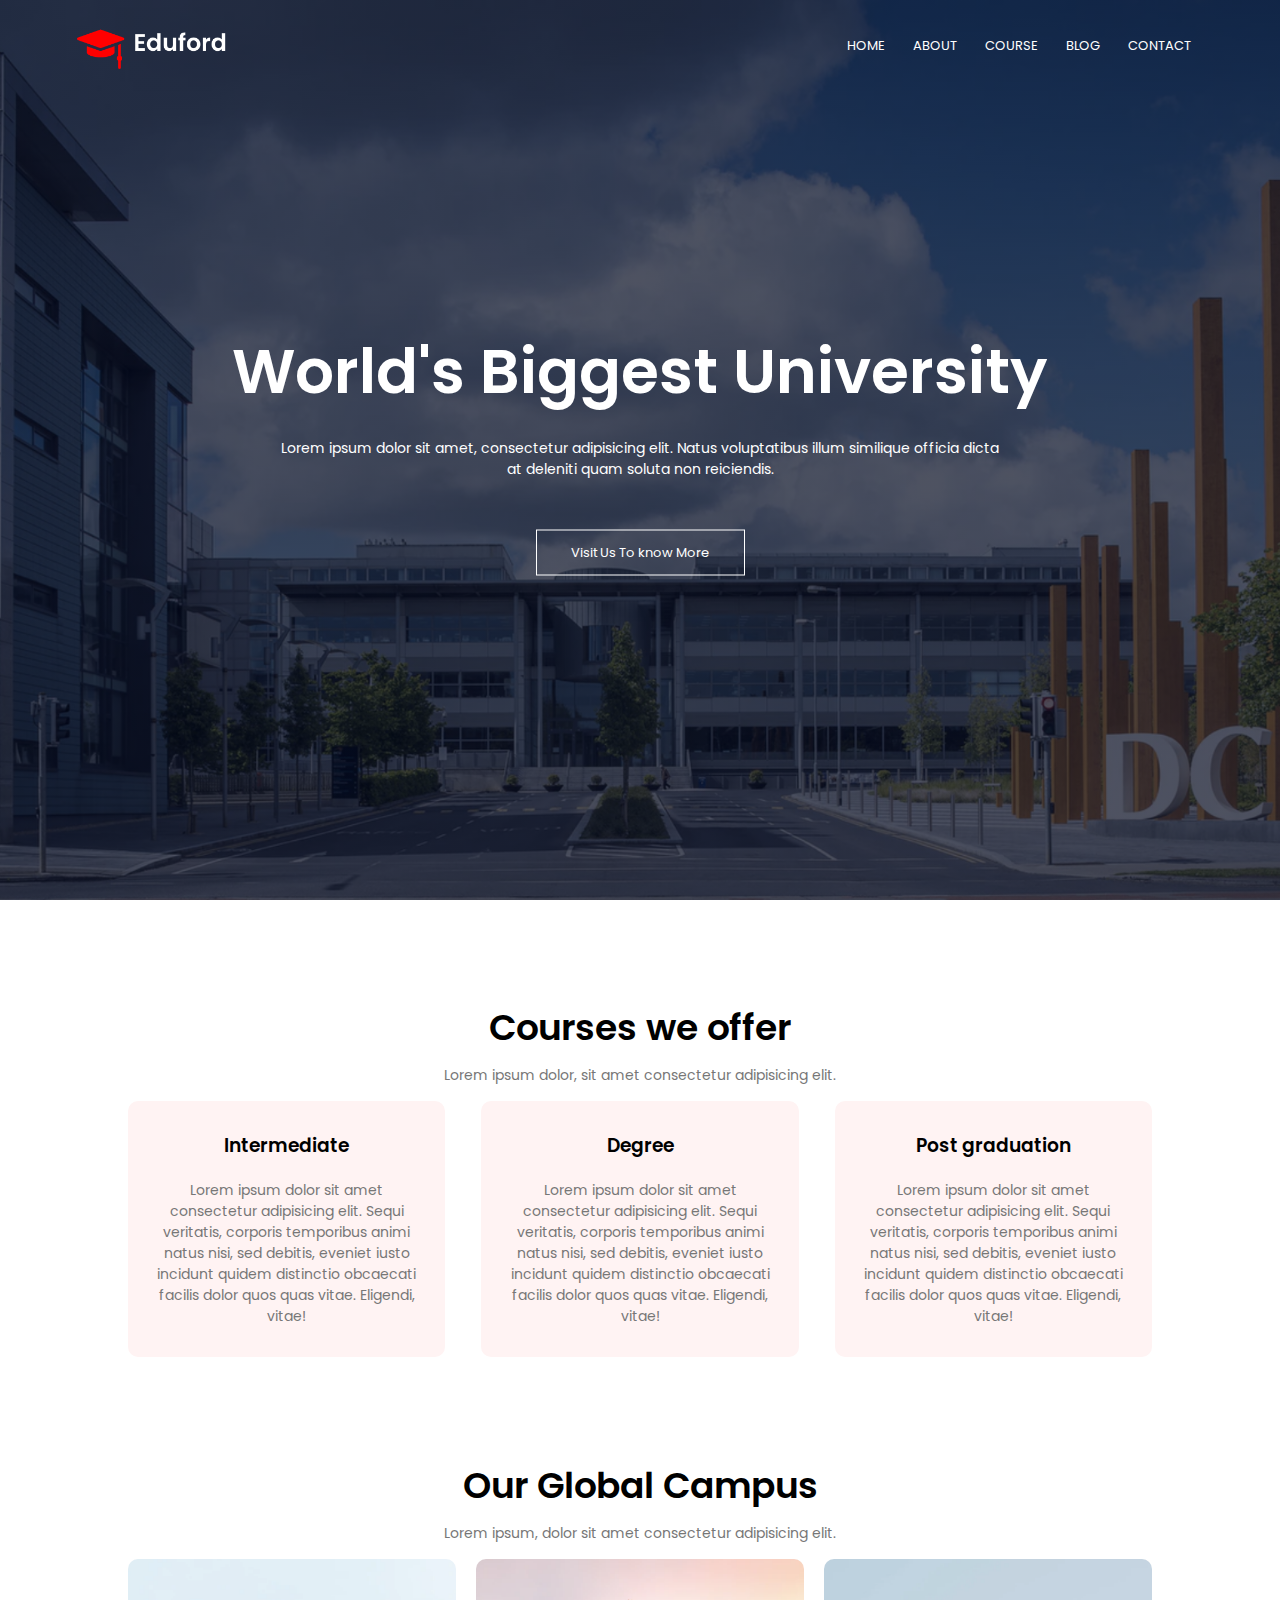
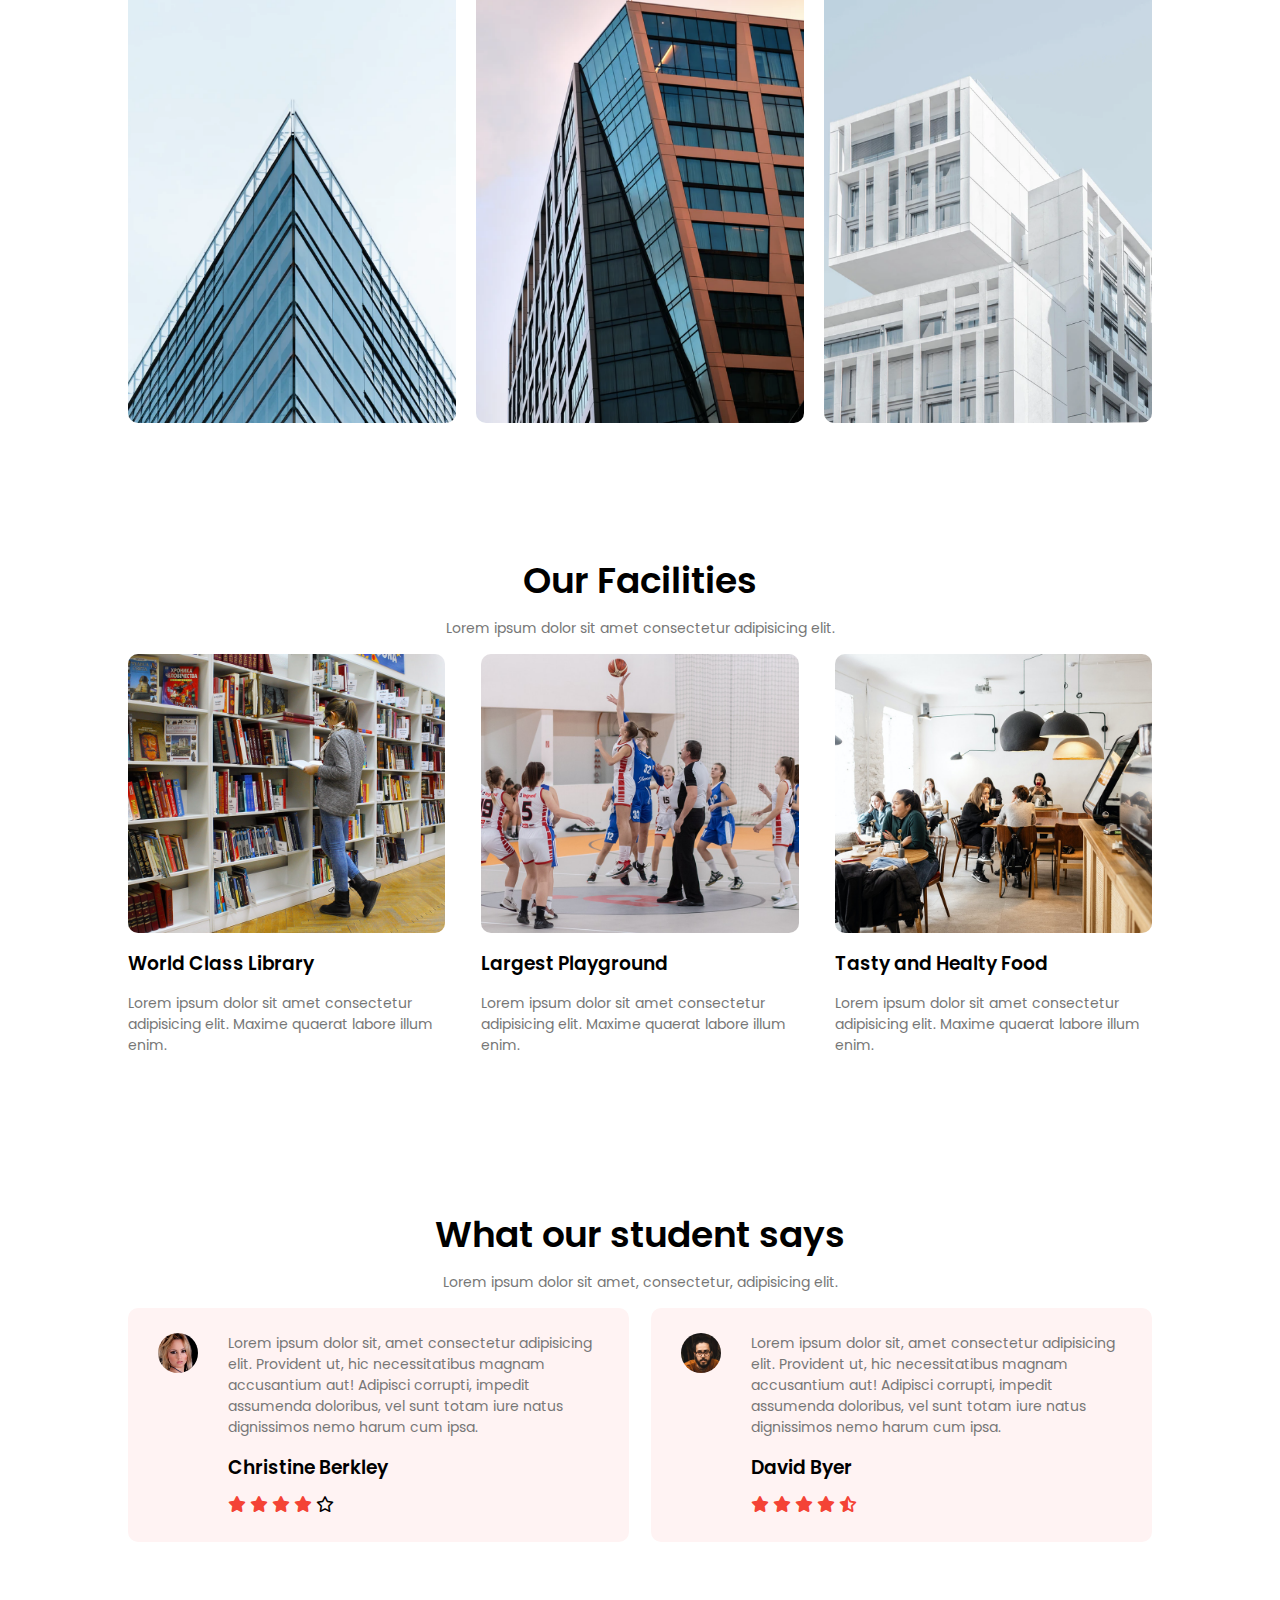
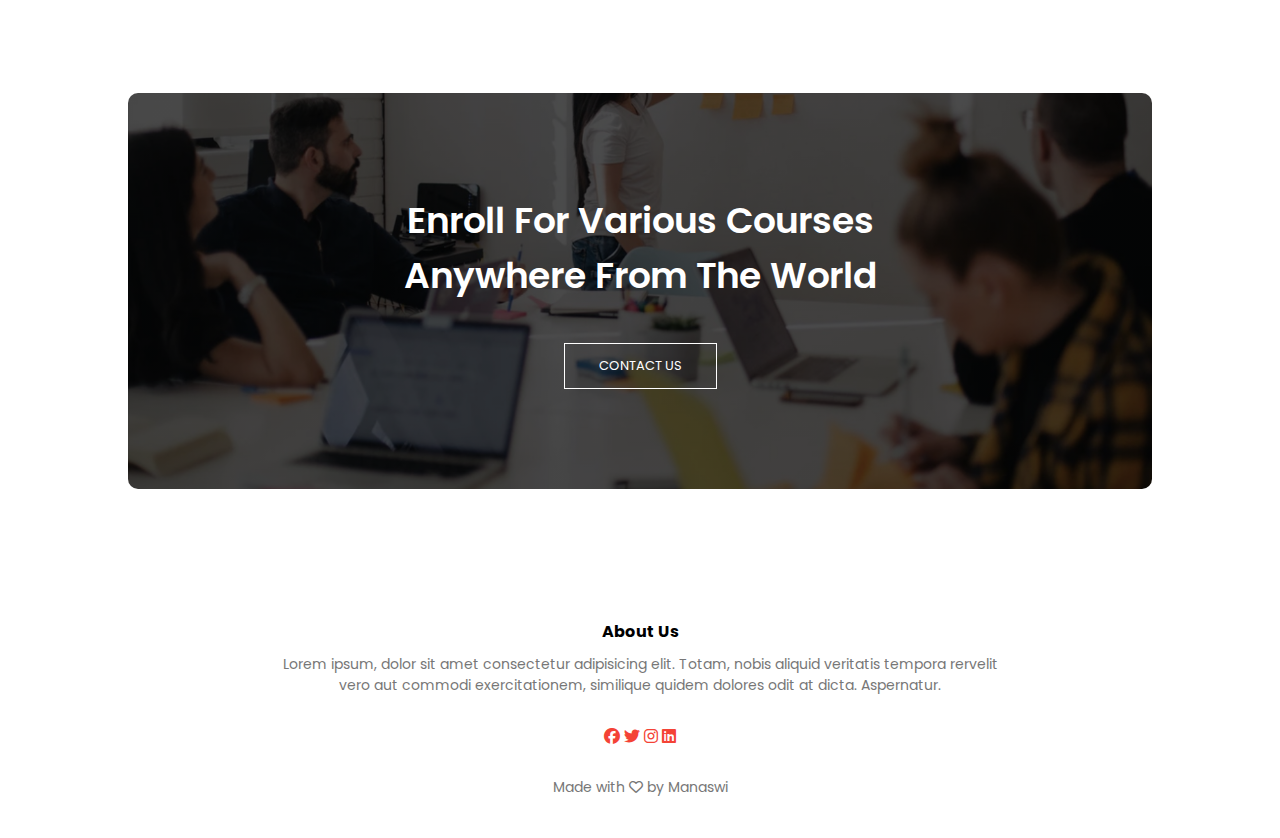
<file: index.html>
<html lang="en">
<head>
    <meta name="viewport" content="width=device-width, initial-scale=1.0">
    <title>University Website</title>
    <link rel="stylesheet" href="style.css">
    <link rel="preconnect" href="https://fonts.googleapis.com">
<link rel="preconnect" href="https://fonts.gstatic.com" crossorigin>
<link href="https://fonts.googleapis.com/css2?family=Poppins:ital,wght@0,400;0,500;1,300;1,400;1,500&display=swap" rel="stylesheet">
</head>
<link rel="stylesheet" href="https://cdnjs.cloudflare.com/ajax/libs/font-awesome/6.1.1/css/all.min.css">
<body>
    <section class="header">
        <nav>
            <a href="index.html"><img src="images/logo.png" alt=""></a>
            <div class="nav-links" id="navLinks">
                <i class="fa fa-times" onclick="hideMenu()"></i>
                <ul>
                    <li><a href="index.html">HOME</a></li>
                    <li><a href="about.html">ABOUT</a></li>
                    <li><a href="course.html">COURSE</a></li>
                    <li><a href="blog.html">BLOG</a></li>
                    <li><a href="contact.html">CONTACT</a></li>
                </ul>
            </div>
            <i class="fa fa-bars" onclick="showMenu()"></i>

        </nav>
<div class="text-box">
    <h1>World's Biggest University</h1>
    <p>Lorem ipsum dolor sit amet, consectetur adipisicing elit. Natus voluptatibus illum similique officia dicta<br> at deleniti quam soluta non reiciendis.</p>
    <a href="" class="hero-btn">Visit Us To know More</a>
</div>
    </section>

<!-----course-------->

<section class="course">
    <h1>Courses we offer</h1>
    <p>Lorem ipsum dolor, sit amet consectetur adipisicing elit.</p>
    <div class="row">
        <div class="course-col">
            <h3>Intermediate</h3>
            <p>Lorem ipsum dolor sit amet consectetur adipisicing elit. Sequi veritatis, corporis temporibus animi natus nisi, sed debitis, eveniet iusto incidunt quidem distinctio obcaecati facilis dolor quos quas vitae. Eligendi, vitae!</p>
        </div>

        <div class="course-col">
            <h3>Degree</h3>
            <p>Lorem ipsum dolor sit amet consectetur adipisicing elit. Sequi veritatis, corporis temporibus animi natus nisi, sed debitis, eveniet iusto incidunt quidem distinctio obcaecati facilis dolor quos quas vitae. Eligendi, vitae!</p>
        </div>

        <div class="course-col">
            <h3>Post graduation</h3>
            <p>Lorem ipsum dolor sit amet consectetur adipisicing elit. Sequi veritatis, corporis temporibus animi natus nisi, sed debitis, eveniet iusto incidunt quidem distinctio obcaecati facilis dolor quos quas vitae. Eligendi, vitae!</p>
        </div>
    </div>
    

</section>

<!---------campus---------->

<section class="campus">
    <h1>Our Global Campus</h1>
    <p>Lorem ipsum, dolor sit amet consectetur adipisicing elit. </p>

    <div class="row">
        <div class="campus-col">
            <img src="images/london.png">
            <div class="layer">
                <h3>LONDON</h3>
            </div>
        </div>

        <div class="campus-col">
            <img src="images/newyork.png">
            <div class="layer">
                <h3>NEW YORK</h3>
            </div>
        </div>

        <div class="campus-col">
            <img src="images/washington.png">
            <div class="layer">
                <h3>WASHINGTON</h3>
            </div>
        </div>

    </div>
    
</section>

<!---------Facilities---------->
<section class="facilities">
    <h1>Our Facilities</h1>
    <p>Lorem ipsum dolor sit amet consectetur adipisicing elit.</p>

    <div class="row">
        <div class="facilities-col">
            <img src="images/library.png">
            <h3>World Class Library</h3>
            <p>Lorem ipsum dolor sit amet consectetur adipisicing elit. Maxime quaerat labore illum enim.</p>
        </div>

        <div class="facilities-col">
            <img src="images/basketball.png">
            <h3>Largest Playground</h3>
            <p>Lorem ipsum dolor sit amet consectetur adipisicing elit. Maxime quaerat labore illum enim.</p>
        </div>

        <div class="facilities-col">
            <img src="images/cafeteria.png">
            <h3>Tasty and Healty Food</h3>
            <p>Lorem ipsum dolor sit amet consectetur adipisicing elit. Maxime quaerat labore illum enim.</p>
        </div>

    </div>

</section>

<!----testimonials-------->

<section class="testimonials">
    <h1>What our student says</h1>
    <p>Lorem ipsum dolor sit amet, consectetur, adipisicing elit. </p>
    <div class="row">
        <div class="testimonials-col">
            <img src="images/user1.jpg">
            <div>
                <p>Lorem ipsum dolor sit, amet consectetur adipisicing elit. Provident ut, hic necessitatibus magnam accusantium aut! Adipisci corrupti, impedit assumenda doloribus, vel sunt totam iure natus dignissimos nemo harum cum ipsa.</p>
                <h3>Christine Berkley</h3>
                <i class="fa-solid fa-star"></i>
                <i class="fa-solid fa-star"></i>
                <i class="fa-solid fa-star"></i>
                <i class="fa-solid fa-star"></i>
                <i class="fa-regular fa-star"></i>
            </div>
        </div>

        <div class="testimonials-col">
            <img src="images/user2.jpg">
            <div>
                <p>Lorem ipsum dolor sit, amet consectetur adipisicing elit. Provident ut, hic necessitatibus magnam accusantium aut! Adipisci corrupti, impedit assumenda doloribus, vel sunt totam iure natus dignissimos nemo harum cum ipsa.</p>
                <h3>David Byer</h3>
                <i class="fa-solid fa-star"></i>
                <i class="fa-solid fa-star"></i>
                <i class="fa-solid fa-star"></i>
                <i class="fa-solid fa-star"></i>
                <i class="fa-solid fa-star-half-stroke"></i>
            </div>
        </div>

    </div>
</section>

<!----------Call to action-------------->
<section class="cta">
    <h1>Enroll For Various Courses <br> Anywhere From The World</h1>
    <a href="" class="hero-btn">CONTACT US</a>
</section>

<!--------Footer----------->
<section class="footer">
    <h4>About Us</h4>
    <p>Lorem ipsum, dolor sit amet consectetur adipisicing elit. Totam, nobis aliquid veritatis tempora rervelit<br>vero aut commodi exercitationem, similique quidem dolores odit at dicta. Aspernatur.</p>
    <div class="icons">
        <i class="fa-brands fa-facebook"></i>
        <i class="fa-brands fa-twitter"></i>
        <i class="fa-brands fa-instagram"></i>
        <i class="fa-brands fa-linkedin"></i>
    </div>
    <p>Made with <i class="fa-regular fa-heart" ></i> by Manaswi</p>
</section>

 <!-----Javascript for toggle menu-------->   
<script>
    var navLinks = document.getElementById("navLinks");
    function showMenu()
        {
            navLinks.style.right = '0';
        }

        function hideMenu()
        {
            navLinks.style.right = '-200px';
        }
</script>  
</body>
</html>
</file>
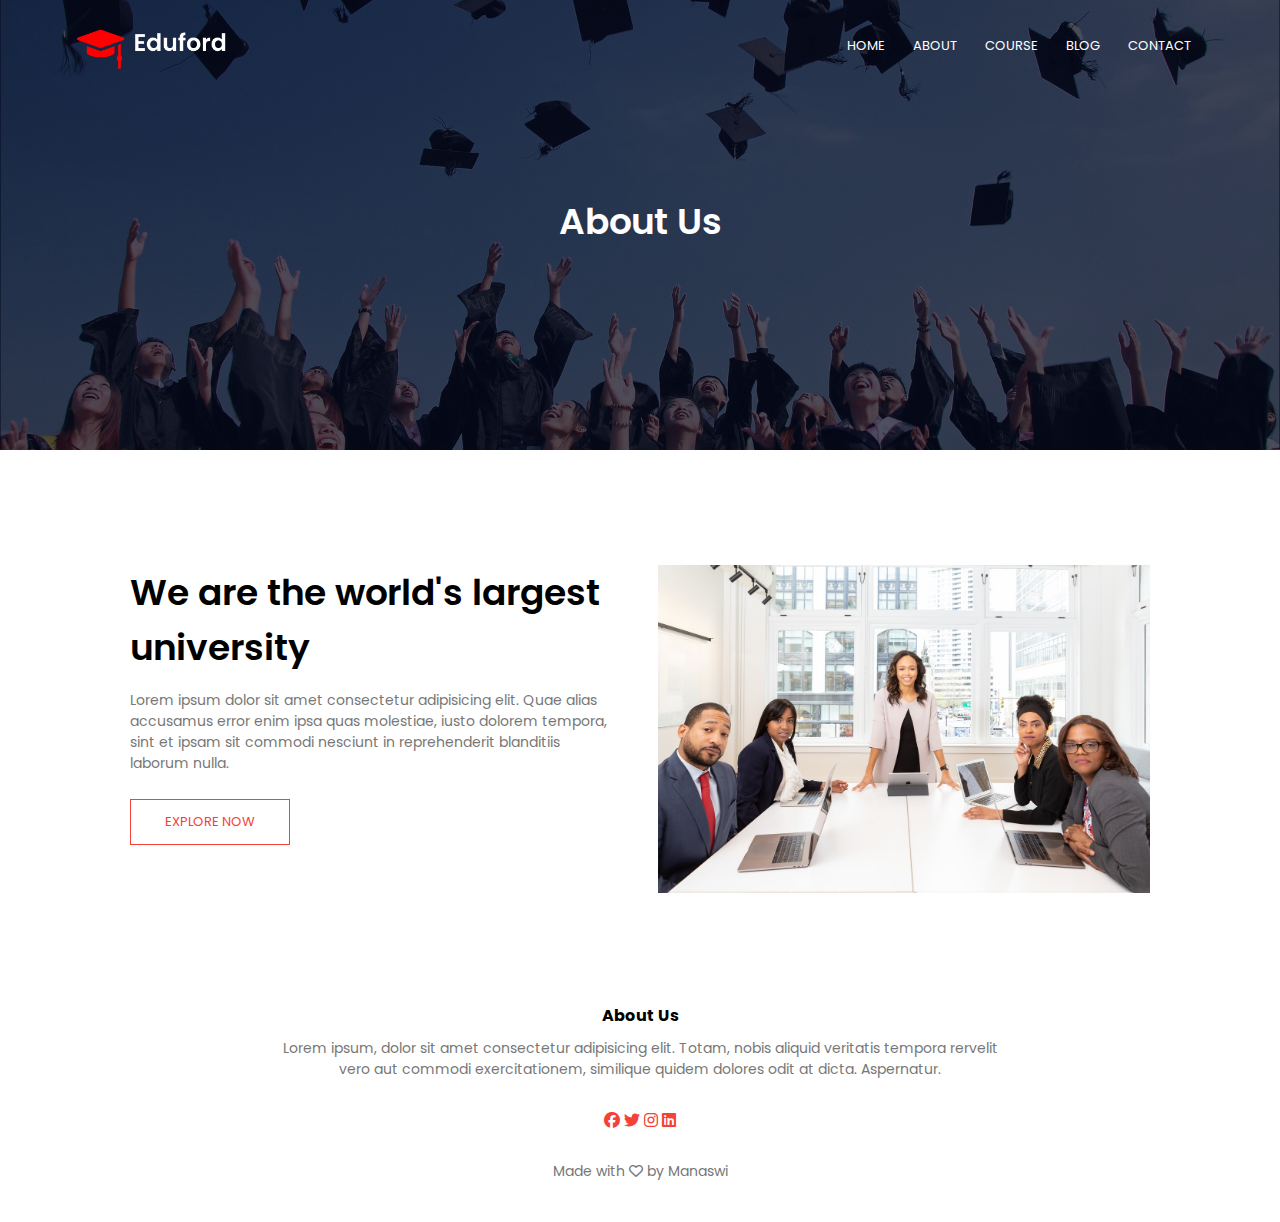
<file: about.html>
<html lang="en">
<head>
    <meta name="viewport" content="width=device-width, initial-scale=1.0">
    <title>University Website</title>
    <link rel="stylesheet" href="style.css">
    <link rel="preconnect" href="https://fonts.googleapis.com">
<link rel="preconnect" href="https://fonts.gstatic.com" crossorigin>
<link href="https://fonts.googleapis.com/css2?family=Poppins:ital,wght@0,400;0,500;1,300;1,400;1,500&display=swap" rel="stylesheet">
</head>
<link rel="stylesheet" href="https://cdnjs.cloudflare.com/ajax/libs/font-awesome/6.1.1/css/all.min.css">
<body>
    <section class="sub-header">
        <nav>
            <a href="index.html"><img src="images/logo.png" alt=""></a>
            <div class="nav-links" id="navLinks">
                <i class="fa fa-times" onclick="hideMenu()"></i>
                <ul>
                    <li><a href="index.html">HOME</a></li>
                    <li><a href="about.html">ABOUT</a></li>
                    <li><a href="course.html">COURSE</a></li>
                    <li><a href="blog.html">BLOG</a></li>
                    <li><a href="contact.html">CONTACT</a></li>
                </ul>
            </div>
            <i class="fa fa-bars" onclick="showMenu()"></i>

        </nav>
        <h1>About Us</h1>
    </section>

<!-----about us content-------->
<section class="about-us">
    
    <div class="row">
        <div class="about-col">
            <h1>We are the world's largest university</h1>
            <p>Lorem ipsum dolor sit amet consectetur adipisicing elit. Quae alias accusamus error enim ipsa quas molestiae, iusto dolorem tempora, sint et ipsam sit commodi nesciunt in reprehenderit blanditiis laborum nulla.</p>
            <a href="" class="hero-btn red-btn">EXPLORE NOW</a>
        </div>
        <div class="about-col">
            <img src="images/about.jpg">
        </div>
    </div>
</section>

<!--------Footer----------->
<section class="footer">
    <h4>About Us</h4>
    <p>Lorem ipsum, dolor sit amet consectetur adipisicing elit. Totam, nobis aliquid veritatis tempora rervelit<br>vero aut commodi exercitationem, similique quidem dolores odit at dicta. Aspernatur.</p>
    <div class="icons">
        <i class="fa-brands fa-facebook"></i>
        <i class="fa-brands fa-twitter"></i>
        <i class="fa-brands fa-instagram"></i>
        <i class="fa-brands fa-linkedin"></i>
    </div>
    <p>Made with <i class="fa-regular fa-heart" ></i> by Manaswi</p>
</section>

 <!-----Javascript for toggle menu-------->   
<script>
    var navLinks = document.getElementById("navLinks");
    function showMenu()
        {
            navLinks.style.right = '0';
        }

        function hideMenu()
        {
            navLinks.style.right = '-200px';
        }
</script>  
</body>
</html>
</file>
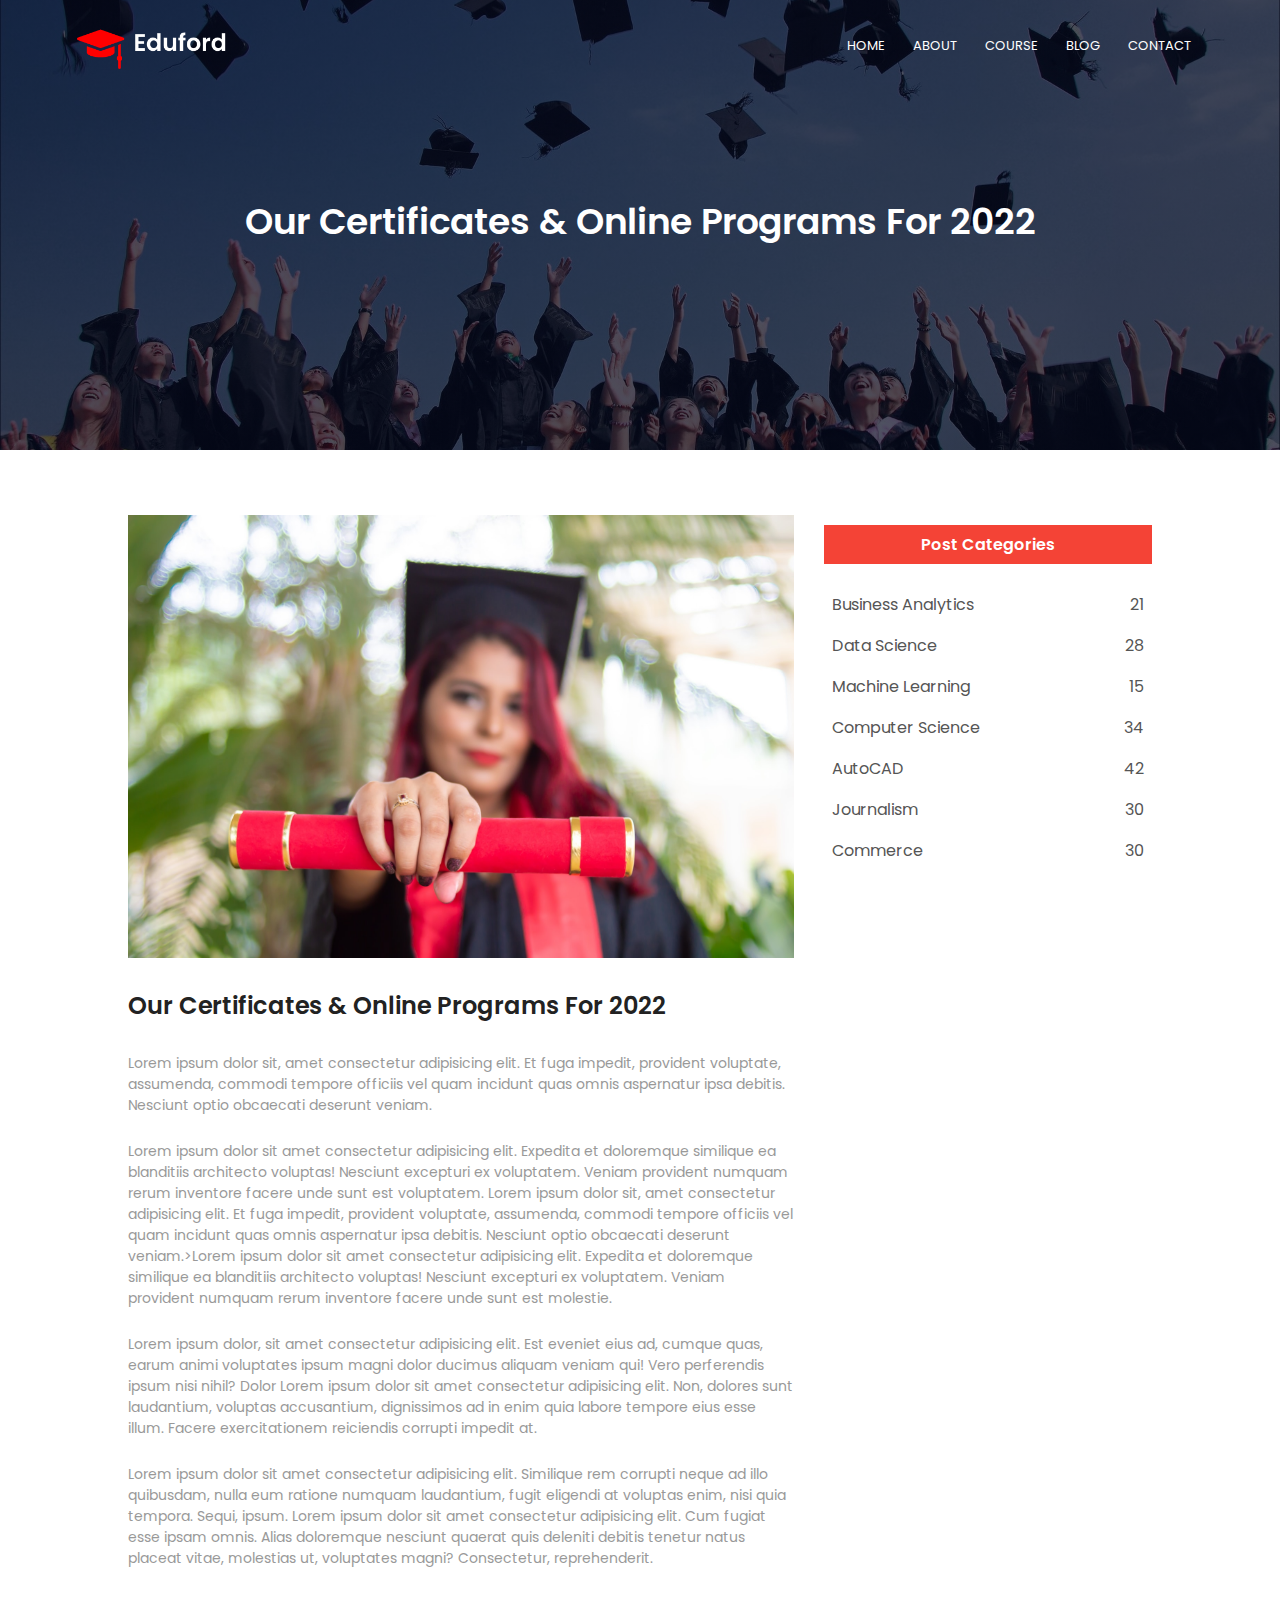
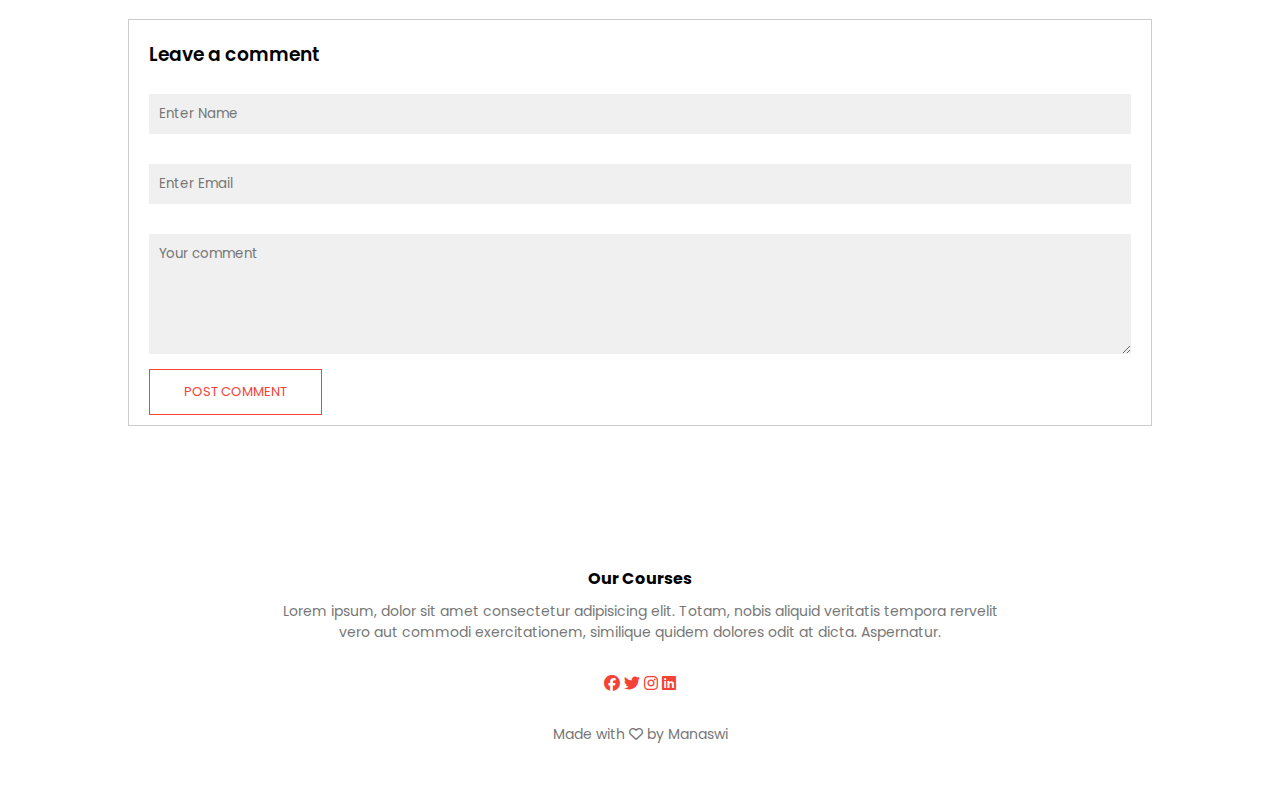
<file: blog.html>
<html lang="en">
<head>
    <meta name="viewport" content="width=device-width, initial-scale=1.0">
    <title>University Website</title>
    <link rel="stylesheet" href="style.css">
    <link rel="preconnect" href="https://fonts.googleapis.com">
<link rel="preconnect" href="https://fonts.gstatic.com" crossorigin>
<link href="https://fonts.googleapis.com/css2?family=Poppins:ital,wght@0,400;0,500;1,300;1,400;1,500&display=swap" rel="stylesheet">
</head>
<link rel="stylesheet" href="https://cdnjs.cloudflare.com/ajax/libs/font-awesome/6.1.1/css/all.min.css">
<body>
    <section class="sub-header">
        <nav>
            <a href="index.html"><img src="images/logo.png" alt=""></a>
            <div class="nav-links" id="navLinks">
                <i class="fa fa-times" onclick="hideMenu()"></i>
                <ul>
                    <li><a href="index.html">HOME</a></li>
                    <li><a href="about.html">ABOUT</a></li>
                    <li><a href="course.html">COURSE</a></li>
                    <li><a href="blog.html">BLOG</a></li>
                    <li><a href="contact.html">CONTACT</a></li>
                </ul>
            </div>
            <i class="fa fa-bars" onclick="showMenu()"></i>

        </nav>
        <h1>Our Certificates & Online Programs For 2022</h1>
    </section>
<!--------blog page content------->

<section class="blog-content">
   
    <div class="row">
        <div class="blog-left">
            <img src="images/certificate.jpg">
            <h2>Our Certificates & Online Programs For 2022</h2>
            <p>Lorem ipsum dolor sit, amet consectetur adipisicing elit. Et fuga impedit, provident voluptate, assumenda, commodi tempore officiis vel quam incidunt quas omnis aspernatur ipsa debitis. Nesciunt optio obcaecati deserunt veniam.</p> 
            <br>
            <p>Lorem ipsum dolor sit amet consectetur adipisicing elit. Expedita et doloremque similique ea blanditiis architecto voluptas! Nesciunt excepturi ex voluptatem. Veniam provident numquam rerum inventore facere unde sunt est voluptatem. Lorem ipsum dolor sit, amet consectetur adipisicing elit. Et fuga impedit, provident voluptate, assumenda, commodi tempore officiis vel quam incidunt quas omnis aspernatur ipsa debitis. Nesciunt optio obcaecati deserunt veniam.>Lorem ipsum dolor sit amet consectetur adipisicing elit. Expedita et doloremque similique ea blanditiis architecto voluptas! Nesciunt excepturi ex voluptatem. Veniam provident numquam rerum inventore facere unde sunt est molestie.
            </p> 
            <br>
            <p>Lorem ipsum dolor, sit amet consectetur adipisicing elit. Est eveniet eius ad, cumque quas, earum animi voluptates ipsum magni dolor ducimus aliquam veniam qui! Vero perferendis ipsum nisi nihil? Dolor Lorem ipsum dolor sit amet consectetur adipisicing elit. Non, dolores sunt laudantium, voluptas accusantium, dignissimos ad in enim quia labore tempore eius esse illum. Facere exercitationem reiciendis corrupti impedit at.</p>
            <br>
            <p>Lorem ipsum dolor sit amet consectetur adipisicing elit. Similique rem corrupti neque ad illo quibusdam, nulla eum ratione numquam laudantium, fugit eligendi at voluptas enim, nisi quia tempora. Sequi, ipsum. Lorem ipsum dolor sit amet consectetur adipisicing elit. Cum fugiat esse ipsam omnis. Alias doloremque nesciunt quaerat quis deleniti debitis tenetur natus placeat vitae, molestias ut, voluptates magni? Consectetur, reprehenderit.</p>
        </div>
      

    <div class="blog-right">
        <h3>Post Categories</h3>
        <div>
            <span>Business Analytics</span>
            <span>21</span>
        </div>
        <div>
            <span>Data Science</span>
            <span>28</span>
        </div>
        <div>
            <span>Machine Learning</span>
            <span>15</span>
        </div>
        <div>
            <span>Computer Science</span>
            <span>34</span>
        </div>
        <div>
            <span>AutoCAD</span>
            <span>42</span>
        </div>
        <div>
            <span>Journalism</span>
            <span>30</span>
        </div>
        <div>
            <span>Commerce</span>
            <span>30</span>
        </div>
    </div>

    
    </div>
    <div class="comment-box">
    <h3>Leave a comment</h3>

    <form action="comment-form">

        <input type="text" placeholder="Enter Name">
        <input type="text" placeholder="Enter Email">

        <textarea rows="5" placeholder="Your comment"></textarea>
        
        <button type="submit" class="hero-btn red-btn">POST COMMENT</button>
    </form>
</div>
</section>


<section class="footer">
    <h4>Our Courses</h4>
    <p>Lorem ipsum, dolor sit amet consectetur adipisicing elit. Totam, nobis aliquid veritatis tempora rervelit<br>vero aut commodi exercitationem, similique quidem dolores odit at dicta. Aspernatur.</p>
    <div class="icons">
        <i class="fa-brands fa-facebook"></i>
        <i class="fa-brands fa-twitter"></i>
        <i class="fa-brands fa-instagram"></i>
        <i class="fa-brands fa-linkedin"></i>
    </div>
    <p>Made with <i class="fa-regular fa-heart" ></i> by Manaswi</p>
</section>

 <!-----Javascript for toggle menu-------->   
<script>
    var navLinks = document.getElementById("navLinks");
    function showMenu()
        {
            navLinks.style.right = '0';
        }

        function hideMenu()
        {
            navLinks.style.right = '-200px';
        }
</script>  
</body>
</html>
</file>
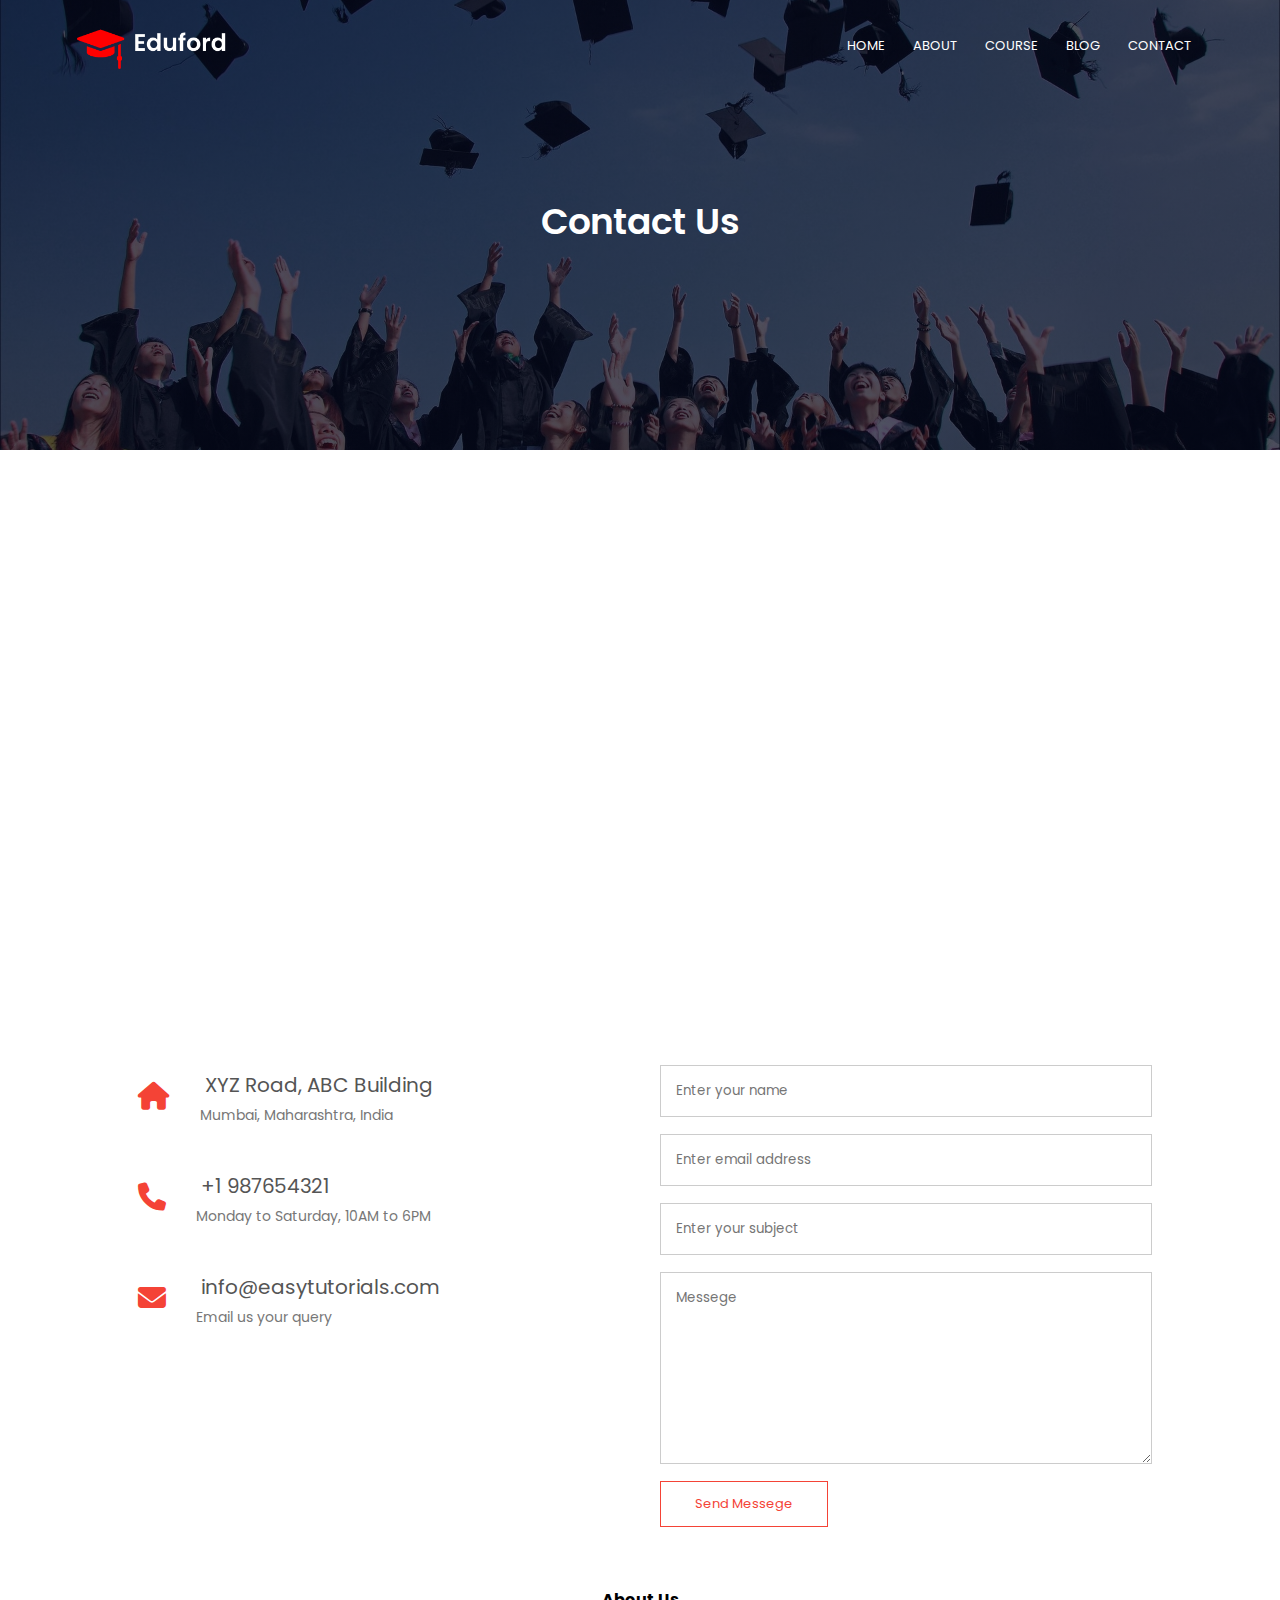
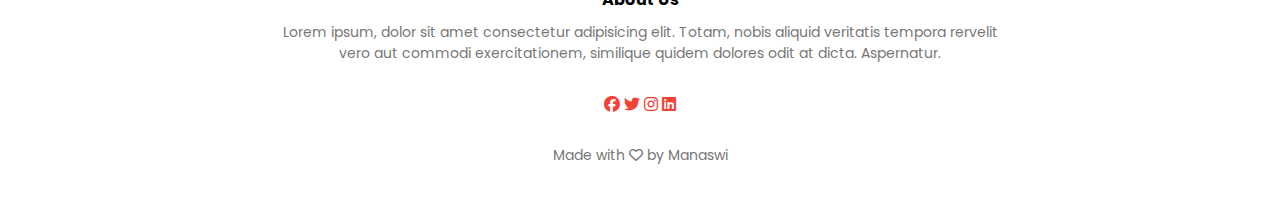
<file: contact.html>
<html lang="en">
<head>
    <meta name="viewport" content="width=device-width, initial-scale=1.0">
    <title>University Website</title>
    <link rel="stylesheet" href="style.css">
    <link rel="preconnect" href="https://fonts.googleapis.com">
<link rel="preconnect" href="https://fonts.gstatic.com" crossorigin>
<link href="https://fonts.googleapis.com/css2?family=Poppins:ital,wght@0,400;0,500;1,300;1,400;1,500&display=swap" rel="stylesheet">
</head>
<link rel="stylesheet" href="https://cdnjs.cloudflare.com/ajax/libs/font-awesome/6.1.1/css/all.min.css">
<body>
    <section class="sub-header">
        <nav>
            <a href="index.html"><img src="images/logo.png" alt=""></a>
            <div class="nav-links" id="navLinks">
                <i class="fa fa-times" onclick="hideMenu()"></i>
                <ul>
                    <li><a href="index.html">HOME</a></li>
                    <li><a href="about.html">ABOUT</a></li>
                    <li><a href="course.html">COURSE</a></li>
                    <li><a href="blog.html">BLOG</a></li>
                    <li><a href="contact.html">CONTACT</a></li>
                </ul>
            </div>
            <i class="fa fa-bars" onclick="showMenu()"></i>

        </nav>
        <h1>Contact Us</h1>
    </section>


<!-----contact us-------->
<section class="location">
    <iframe src="https://www.google.com/maps/embed?pb=!1m18!1m12!1m3!1d241317.03900799053!2d72.88118615!3d19.082250749999996!2m3!1f0!2f0!3f0!3m2!1i1024!2i768!4f13.1!3m3!1m2!1s0x3be7c6306644edc1%3A0x5da4ed8f8d648c69!2sMumbai%2C%20Maharashtra!5e0!3m2!1sen!2sin!4v1656527018917!5m2!1sen!2sin" width="600" height="450" style="border:0;" allowfullscreen="" loading="lazy" referrerpolicy="no-referrer-when-downgrade"></iframe>
</section>

<section class="contact-us">
    <div class="row">
        <div class="contact-col">
            <div>
                <i class="fa-solid fa-house"></i>
                <span>
                    <h5>XYZ Road, ABC Building</h5>
                    <p>Mumbai, Maharashtra, India</p>
                </span>
            </div>
            <div>
                <i class="fa-solid fa-phone"></i>
                <span>
                    <h5>+1 987654321</h5>
                    <p>Monday to Saturday, 10AM to 6PM</p>
                </span>
            </div>
            <div>
                <i class="fa-solid fa-envelope"></i>
                <span>
                    <h5>info@easytutorials.com</h5>
                    <p>Email us your query</p>
                </span>
            </div>
        </div>
        <div class="contact-col">

            <form action="form-handler.php" method="post">
                <input type="text" name="name" placeholder="Enter your name" required>
                <input type="text" name="email" placeholder="Enter email address" required>
                <input type="text" name = "subject"
                placeholder="Enter your subject" required>
                <textarea rows="8" name = "messege"placeholder="Messege" required></textarea>
                <button type="Submit" class="hero-btn red-btn">Send Messege</button>
            </form>
        </div>
    </div>
</section>


<!--------Footer----------->
<section class="footer">
    <h4>About Us</h4>
    <p>Lorem ipsum, dolor sit amet consectetur adipisicing elit. Totam, nobis aliquid veritatis tempora rervelit<br>vero aut commodi exercitationem, similique quidem dolores odit at dicta. Aspernatur.</p>
    <div class="icons">
        <i class="fa-brands fa-facebook"></i>
        <i class="fa-brands fa-twitter"></i>
        <i class="fa-brands fa-instagram"></i>
        <i class="fa-brands fa-linkedin"></i>
    </div>
    <p>Made with <i class="fa-regular fa-heart" ></i> by Manaswi</p>
</section>

 <!-----Javascript for toggle menu-------->   
<script>
    var navLinks = document.getElementById("navLinks");
    function showMenu()
        {
            navLinks.style.right = '0';
        }

        function hideMenu()
        {
            navLinks.style.right = '-200px';
        }
</script>  
</body>
</html>
</file>
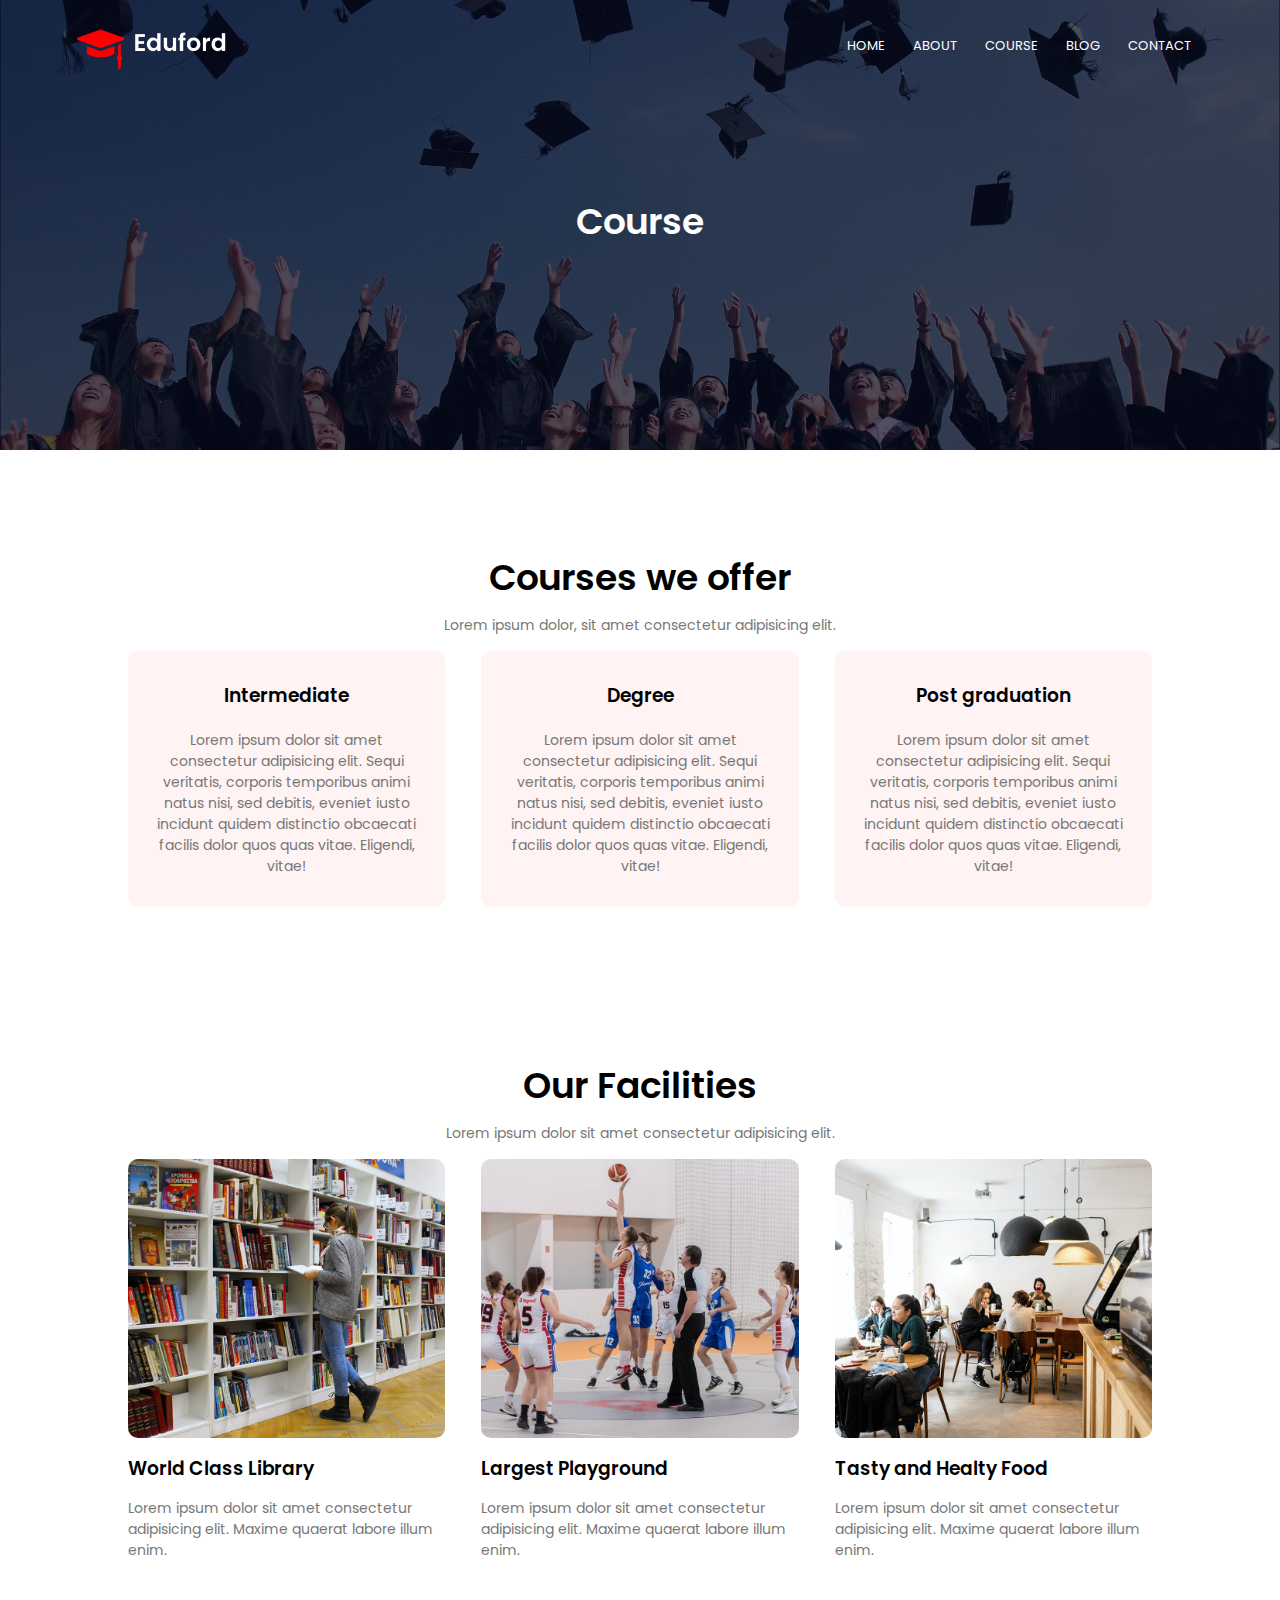
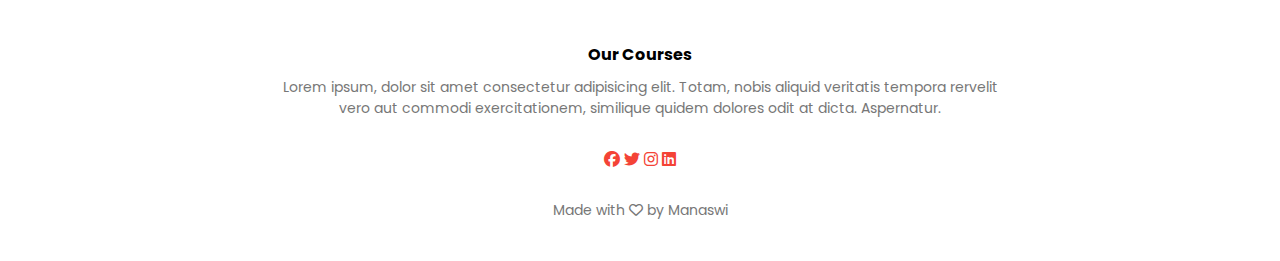
<file: course.html>
<html lang="en">
<head>
    <meta name="viewport" content="width=device-width, initial-scale=1.0">
    <title>University Website</title>
    <link rel="stylesheet" href="style.css">
    <link rel="preconnect" href="https://fonts.googleapis.com">
<link rel="preconnect" href="https://fonts.gstatic.com" crossorigin>
<link href="https://fonts.googleapis.com/css2?family=Poppins:ital,wght@0,400;0,500;1,300;1,400;1,500&display=swap" rel="stylesheet">
</head>
<link rel="stylesheet" href="https://cdnjs.cloudflare.com/ajax/libs/font-awesome/6.1.1/css/all.min.css">
<body>
    <section class="sub-header">
        <nav>
            <a href="index.html"><img src="images/logo.png" alt=""></a>
            <div class="nav-links" id="navLinks">
                <i class="fa fa-times" onclick="hideMenu()"></i>
                <ul>
                    <li><a href="index.html">HOME</a></li>
                    <li><a href="about.html">ABOUT</a></li>
                    <li><a href="course.html">COURSE</a></li>
                    <li><a href="blog.html">BLOG</a></li>
                    <li><a href="contact.html">CONTACT</a></li>
                </ul>
            </div>
            <i class="fa fa-bars" onclick="showMenu()"></i>

        </nav>
        <h1>Course</h1>
    </section>

<!---------Course--------------->

<section class="course">
    <h1>Courses we offer</h1>
    <p>Lorem ipsum dolor, sit amet consectetur adipisicing elit.</p>
    <div class="row">
        <div class="course-col">
            <h3>Intermediate</h3>
            <p>Lorem ipsum dolor sit amet consectetur adipisicing elit. Sequi veritatis, corporis temporibus animi natus nisi, sed debitis, eveniet iusto incidunt quidem distinctio obcaecati facilis dolor quos quas vitae. Eligendi, vitae!</p>
        </div>

        <div class="course-col">
            <h3>Degree</h3>
            <p>Lorem ipsum dolor sit amet consectetur adipisicing elit. Sequi veritatis, corporis temporibus animi natus nisi, sed debitis, eveniet iusto incidunt quidem distinctio obcaecati facilis dolor quos quas vitae. Eligendi, vitae!</p>
        </div>

        <div class="course-col">
            <h3>Post graduation</h3>
            <p>Lorem ipsum dolor sit amet consectetur adipisicing elit. Sequi veritatis, corporis temporibus animi natus nisi, sed debitis, eveniet iusto incidunt quidem distinctio obcaecati facilis dolor quos quas vitae. Eligendi, vitae!</p>
        </div>
    </div>
    

</section>

<!---------campus---------->


<!---------Facilities---------->
<section class="facilities">
    <h1>Our Facilities</h1>
    <p>Lorem ipsum dolor sit amet consectetur adipisicing elit.</p>

    <div class="row">
        <div class="facilities-col">
            <img src="images/library.png">
            <h3>World Class Library</h3>
            <p>Lorem ipsum dolor sit amet consectetur adipisicing elit. Maxime quaerat labore illum enim.</p>
        </div>

        <div class="facilities-col">
            <img src="images/basketball.png">
            <h3>Largest Playground</h3>
            <p>Lorem ipsum dolor sit amet consectetur adipisicing elit. Maxime quaerat labore illum enim.</p>
        </div>

        <div class="facilities-col">
            <img src="images/cafeteria.png">
            <h3>Tasty and Healty Food</h3>
            <p>Lorem ipsum dolor sit amet consectetur adipisicing elit. Maxime quaerat labore illum enim.</p>
        </div>

    </div>

</section>

<!----testimonials-------->


<!----------Call to action-------------->

<!--------Footer----------->
<section class="footer">
    <h4>Our Courses</h4>
    <p>Lorem ipsum, dolor sit amet consectetur adipisicing elit. Totam, nobis aliquid veritatis tempora rervelit<br>vero aut commodi exercitationem, similique quidem dolores odit at dicta. Aspernatur.</p>
    <div class="icons">
        <i class="fa-brands fa-facebook"></i>
        <i class="fa-brands fa-twitter"></i>
        <i class="fa-brands fa-instagram"></i>
        <i class="fa-brands fa-linkedin"></i>
    </div>
    <p>Made with <i class="fa-regular fa-heart" ></i> by Manaswi</p>
</section>

 <!-----Javascript for toggle menu-------->   
<script>
    var navLinks = document.getElementById("navLinks");
    function showMenu()
        {
            navLinks.style.right = '0';
        }

        function hideMenu()
        {
            navLinks.style.right = '-200px';
        }
</script>  
</body>
</html>
</file>
<file: style.css>
*{
    margin: 0;
    padding: 0;
    font-family: 'Poppins', sans-serif;
}

.header{
    min-height: 100vh;
    width: 100%;
    background-image: linear-gradient(rgba(4,9,30,0.7),rgba(4,9,30,0.7)),url(images/banner.png); 
    background-position: center;
    background-size: cover;
    position: relative;
}
nav{
    display: flex;
    padding: 2% 6%;
    justify-content: space-between;
    align-items: center;
}
nav img{
    width: 150px;
}
.nav-links{
    flex: 1;
    text-align: right;
}

.nav-links ul li {
    list-style: none;
    display: inline-block;
    padding: 8px 12px;
    position: relative;
}
.nav-links ul li a{
    color: #fff;
    text-decoration: none;
    font-size: 13px;

}
.nav-links ul li::after{
    content: '';
    width: 0%;
    height: 2px;
    background: #f44336;
    display: block;
    margin: auto;
    transition: 0.5s;
}
.nav-links ul li:hover::after{
    width: 100%;
}
.text-box{
    width: 90%;
    color: #fff;
    position: absolute;
    top: 50%;
    left: 50%;
    transform: translate(-50%,-50%);
    text-align: center;
}
.text-box h1{
    font-size: 62px;
}
.text-box p{
    margin: 10px 0 40px;
    font-size: 14px;
    color: #fff;
}
.hero-btn{
    display: inline-block;
    text-decoration: none;
    color: #fff;
    border: 1px solid #fff;
    padding: 12px 34px;
    font-size: 13px;
    background: transparent;
    position: relative;
    cursor: pointer;
}
.hero-btn:hover{
    border:1px solid #f44336;
    background: #f44336 ;
    transition: 1s;
}
nav .fa{
    display: none;
}
@media(max-width: 700px){
 .text-box h1{
     font-size: 20px;
 }
 .nav-links ul li{
     display: block;
 }
.nav-links{
     position: fixed;
     background: #f44336;
     height: 100vh;
     width: 200px;
     top: 0;
     right: -200px;
     text-align: left;
     z-index: 2;
     transition: 1s;
 }
 nav .fa{
     display: block;
     color: #fff;
     margin: 10px;
     font-size: 22px;
     cursor: pointer;
 }
 .nav-links ul{
     padding: 30px;
 }
}

/* -----course------ */

.course{
    width: 80%;
   margin: auto;
   text-align: center;
   padding-top: 100px; 
}
h1{
    font-size: 36px;
    font-weight: 600;
}
p{ 
    color: #777;
    font-size: 14px;
    font-weight: 22px;
    padding: 10px;
}
.row{
    margin-top: 5px;
    display: flex;
    justify-content: space-between;
}
.course-col{
    flex-basis: 31%;
    background: #fff3f3;
    border-radius: 10px;
    margin-bottom: 5%;
    margin-bottom: 5%;
    padding: 20px 12px;
    box-sizing: border-box;
}
h3{
    text-align: center;
    font-weight: 600;
    margin: 10px 0 ;
}
.course-col:hover{
    box-shadow: 0 0 20px 0px rgba(0, 0, 0, 0.2);
}
@media(max-width: 700px){
    .row{
        flex-direction: column;
    }
}
    
/*----------------campus---------------- */
.campus{
    width: 80%;
    margin: auto;
    text-align: center;
    padding-top: 50px;

}
.campus-col{
    flex-basis: 32%;
    border-radius: 10px;
    margin-bottom: 30px;
    position: relative;
    overflow: hidden;
}
.campus-col img{
    width: 100%;
    display: block;
}
.layer{
    background: transparent;
    height: 100%;
    width: 100%;
    position: absolute;
    top: 0;
    left: 0;
    transition: 0.5s;
}
.layer:hover{
    background: rgba(226,0,0,0.7);
}
.layer h3{
    width: 100%;
    font-weight: 500;
    color: #fff;
    font-size: 26px;
    bottom: 0;
    left: 50%;
    transform: translateX(-50%);
    position: absolute;
    opacity: 0;
    transition: 0.5s;
}
.layer:hover h3{
    bottom: 49%;
    opacity: 1;
}

/* -------facilities-------- */

.facilities{
    width: 80%;
    margin: auto;
    text-align: center;
    text-align: center;
    padding-top: 100px;
}
.facilities-col{
    flex-basis: 31%;
    border-radius: 10px;
    margin-bottom: 5%;
    text-align: left;
}
.facilities-col img{
    width: 100%;
    border-radius: 10px;
}
.facilities-col p{
    padding: 0;
}
.facilities-col h3{
    margin-top: 16px;
    margin-bottom: 15px;
    text-align: left;
}
/* -------testimonals--------- */
.testimonials{
    width:80%;
    margin: auto;
    padding-top: 100px;
    text-align: center;
}
.testimonials-col{
    flex-basis: 44%;
    border-radius: 10px;
    margin-bottom: 5%;
    text-align: left;
    background: #fff3f3;
    padding: 25px;
    cursor: pointer;
    display: flex;

}
.testimonials-col img{
    height: 40px;
    margin-left: 5px;
    margin-right: 30px;
    border-radius: 50%;

}
.testimonials-col p{
    padding: 0;

}
.testimonials-col h3{
    margin-top: 15px;
    text-align: left
}
.testimonials-col .fa-solid{
    color: #f44336;
}
@media(max-width: 700px){
    .testimonials-col img{
        margin-left: 5px;
        margin-right: 30px;
    }   
}
/*------------- Call to actiom-------------- */
.cta{
    margin: 100px auto;
    width: 80%;
    background-image: linear-gradient(rgba(0,0,0,0.7),rgba(0,0,0,0.7)),url(images/banner2.jpg);
    background-position: center;
    background-size: cover;
    border-radius: 10px;
    text-align: center;
    padding: 100px 0;
}
.cta h1{
    color: #fff;
    margin-bottom: 40px;
    padding: 0;
}
@media (max-width: 700px) {
    .cta h1{
        font-size: 24px;
    }
}
/* -----------Footer------------- */
.footer{
    width: 100%;
    text-align: center;
    padding: 30px 0; 
}
.footer h1{
    margin-bottom: 25px;
    margin-top: 20px;
    font-weight: 600;
}
/* -----icons------ */
.icons{
    color: #f44336;
    margin: 0 13px;
    cursor: pointer;
    padding: 18px 0;
}
.fa-regular fa-heart{
    color: #f44336;
}

/* --------about us page--------- */
.sub-header{
    height: 50vh;
    width: 100%;
    background-image: linear-gradient(rgba(4,9,30,0.7),rgba(4,9,30,0.7)),url(images/background.jpg);
    background-position: center;
    background-size: cover;
    text-align: center;
    color: #fff;
}
.sub-header h1{
    margin-top: 100px;

}
.about-us{
    width: 80%;
    margin: auto;
    padding-top: 80px;
    padding-bottom: 50px;
}
.about-col{
    flex-basis: 48%;
    padding: 30px 2px;
}
.about-col img{
    width: 100%;
}
.about-col h1{
    padding-top: 0;
}
.about-col p{
    padding: 15px 0 25px;
}
.red-btn{
    border: 1px solid #f44336;
    background: transparent;
    color: #f44336;
} 
.red-btn:hover{
    color: #fff;
}

/* -----blog-content------ */
.blog-content{
    width: 80%;
    margin: auto;
    padding: 60px 0;
}
.blog-left{
    flex-basis: 65%;
}
.blog-left img{
    width: 100%;
}
.blog-left h2{
    color: #222;
    font-weight: 600;
    margin: 30px 0;
}
.blog-left p{
    color: #999;
    padding: 0;
}
.blog-right{
    flex-basis: 32%;
}
.blog-right h3{
    background: #f44336;
    color: #fff;
    padding: 7px 0;
    font-size: 16px;
    margin-bottom: 20px;
}
.blog-right div{
    display:flex;
    align-items: center;
    justify-content: space-between;
    color: #555;
    padding: 8px;
    box-sizing: border-box;
}
.comment-box{
    border: 1px solid #ccc;
    margin: 50 0;
    padding: 10px 20px;
}
.comment-box h3{
    text-align: left;
}
.comment-box input, .comment-box textarea{
    width: 100%;
    padding: 10px;
    margin: 15px 0;
    box-sizing: border-box;
    border: none;
    outline: none;
    background: #f0f0f0;
}
.comment-form button{
    margin: 10px 0;

}
@media (max-width: 700px){
    .sub-header h1{
        font-size: 24px;
    }
}
/* -------contact us page------------ */
.location{
    width: 80%;
    margin: auto;
    padding: 80px 0;
}
.location iframe{
    width: 100%;
}
.contact-us{
    width: 80%;
    margin: auto;
}
.contact-col{
    flex-basis: 48%;
    margin-bottom: 30px;
}
.contact-col div{
    display: flex;
    align-items: center;
    margin-bottom: 40px;
}
.contact-col div .fa-solid{
    font-size: 28px;
    color: #f44336;
    margin: 10px;
    margin-right: 30px;
}
.contact-us div p{
    padding: 0;
}
.contact-col div h5{
    font-size: 20px;
    margin: 5px;
    color: #555;
    font-weight: 400;
}
.contact-col input, .contact-col textarea{
    width: 100%;
    padding: 15px;
    margin-bottom: 17px;
    outline: none;
    border: 1px solid #ccc;
    box-sizing: border-box;
}
@media screen {
    
}
</file>
